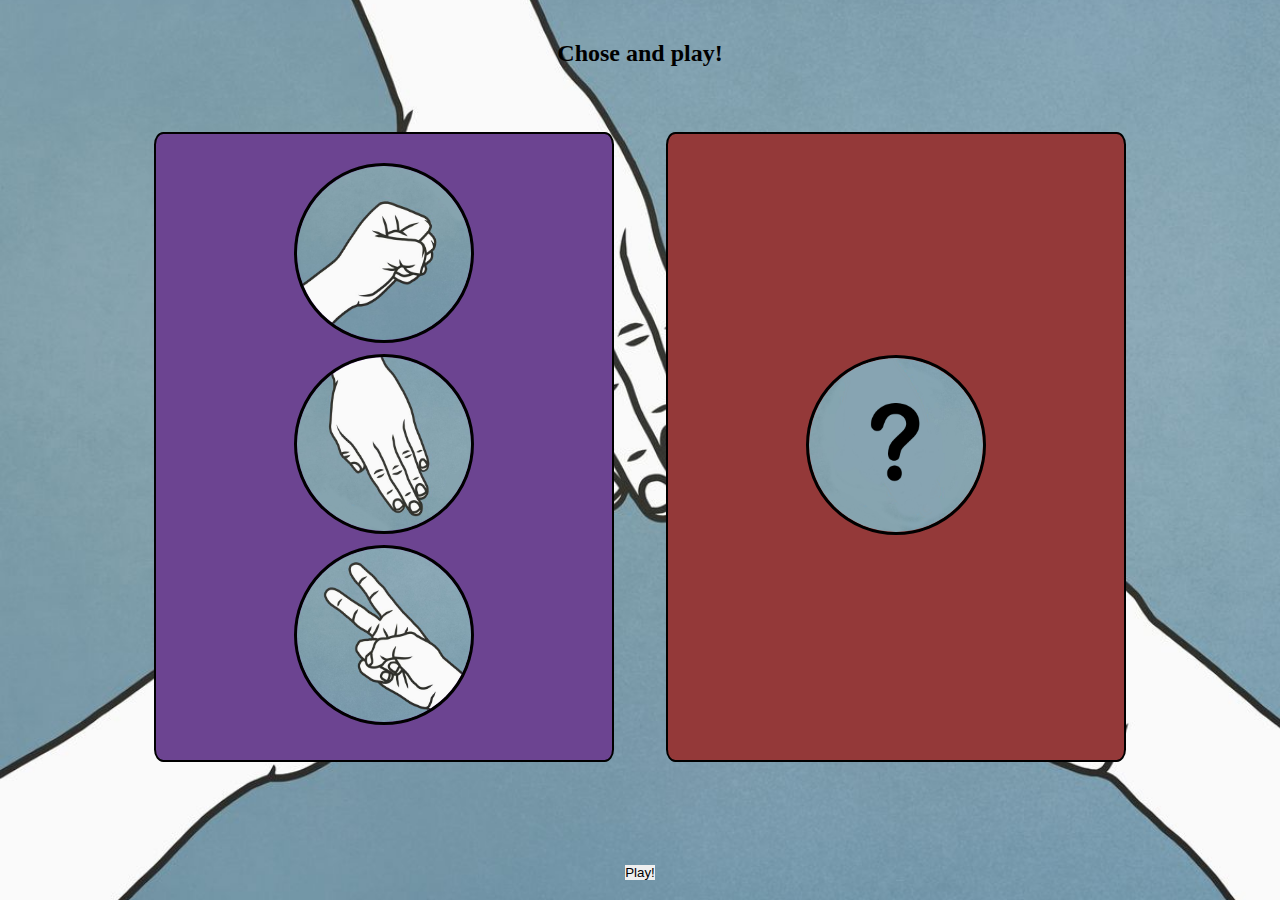
<file: assets/html/game.html>
<!DOCTYPE html>
<html lang="en">

<head>
    <!--meta-->
    <meta charset="UTF-8">
    <meta http-equiv="X-UA-Compatible" content="IE=edge">
    <meta name="viewport" content="width=device-width, initial-scale=1.0">
    <!--link-->
    <link href="https://cdn.jsdelivr.net/npm/bootstrap@5.3.0-alpha3/dist/css/bootstrap.min.css" rel="stylesheet"
        integrity="sha384-KK94CHFLLe+nY2dmCWGMq91rCGa5gtU4mk92HdvYe+M/SXH301p5ILy+dN9+nJOZ" crossorigin="anonymous">
    <link rel="stylesheet" href="https://cdn.jsdelivr.net/npm/bootstrap-icons@1.11.1/font/bootstrap-icons.css">
    <link rel="stylesheet" href="../css/game.css">
    <!--Title-->
    <title>Rock, Paper, Scissors</title>
</head>

<body>
    <script src="https://cdn.jsdelivr.net/npm/bootstrap@5.3.0-alpha3/dist/js/bootstrap.bundle.min.js"
        integrity="sha384-ENjdO4Dr2bkBIFxQpeoTz1HIcje39Wm4jDKdf19U8gI4ddQ3GYNS7NTKfAdVQSZe"
        crossorigin="anonymous"></script>
    <div class="game-container">
        <!--TITLE-->
        <div class="results">
            <h2 id="header-result">Chose and play!</h2>
        </div>
        <div class="players">
            <!--OPTIONS-->
            <div class="options">
                <div class="option Orock">
                    <img class="rock" src="../img/Rock.png" alt="Hand Rock" id="optionImg">
                </div>
                <div class="option Opaper">
                    <img class="paper" src="../img/Paper.png" alt="Hand Paper" id="optionImg">
                </div>
                <div class="option Oscissors">
                    <img class="scissors" src="../img/Scissors.png" alt="Hand Scissor" id="optionImg">
                </div>
            </div>
            <!--OPPONENT-->
            <div class="opponent">
                <div class="opponent-option">
                    <img class="question-Mark" src="../img/question-mark.png" alt="Question mark" id="optionImg">
                </div>
            </div>            
        </div>
        <!--BUTTON-->
        <div class="button-play">
            <button type="button" class="btn btn-danger">Play!</button>
        </div>
    </div>
    <script src="../js/scripts.js" defer></script>
</body>

</html>
</file>
<file: assets/css/game.css>
* {
    box-sizing: border-box;
    margin: 0px;
    padding: 0px;
}

body {
    height: 100%;
    
}

.game-container {
    background: url(../img/background.jpg) no-repeat center center/cover;
    align-items: center;
    justify-content: center;
    display: grid;
    height: 100vh;
}

.results {
    margin-top: 2%;
    border-radius: 15%;
    align-items: center;
    justify-content: center;
    display: flex;
}

.players {
    background-color: transparent;
    display: grid;
    grid-template-columns: 1fr 1fr;
    grid-auto-rows: max-content auto;
    align-items: center;
    justify-content: center;
    width: 80vw;
    height: 80vh;
}

#optionImg {
    width: 20vh;
    height: 20vh;
    /*padding: 5%;*/
    margin-top: 2%;
    margin-bottom: 2%;
    border-radius: 100%;
    border-style: solid;
    border-color: black;
}

.options {
    background-color:rgb(108, 68, 145);
    border-radius: 2%;
    border: 2px solid black;
    display: grid;
    grid-auto-rows: min-content;
    margin: 5% 5% 5% 5%;
    justify-content: center;
    align-items: center; /********************/
    padding-top: 5%; /******************/
    height: 70vh;
}

.option:hover {
    opacity: 0.2;
    cursor: pointer;
}

.opponent {
    background-color:rgb(148, 57, 57);
    border-radius: 2%;
    border: 2px solid black;
    height: 70vh;
    margin: 5% 5% 5% 5%;
    display: flex;
    justify-content: center;
    align-items: center;
}

.button-play {
    display: flex;
    align-items: center;
    justify-content: center;   
}

.btn {
    color: black;
    font-weight: solid;
    border: black;
}

/*Responsive content*/
@media screen and (max-width: 767px) {
    .navbar-brand {
        display: none;
    }
}

@media screen and (max-width: 400px) {
    .overlay p {
        font-size: 18px;
    }
    .overlay i {
        font-size: 40px;
    }
}
</file>
